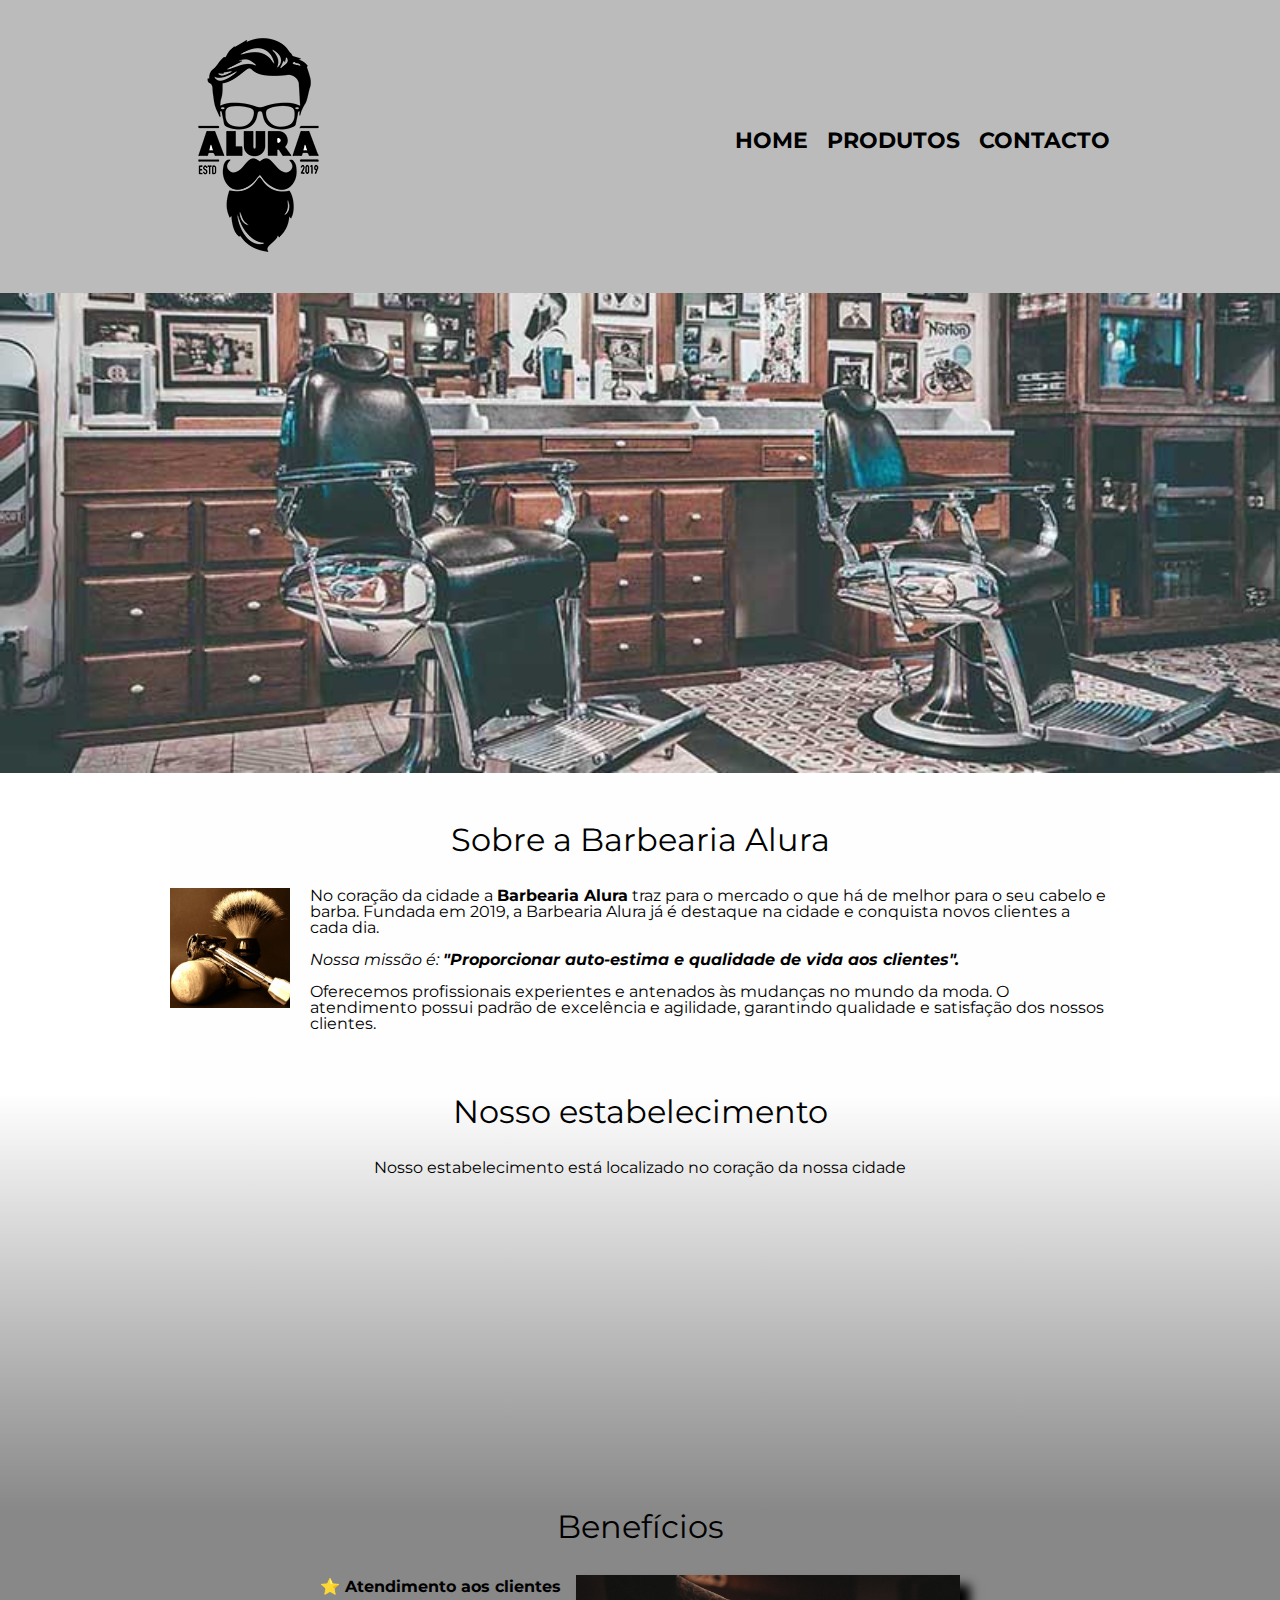
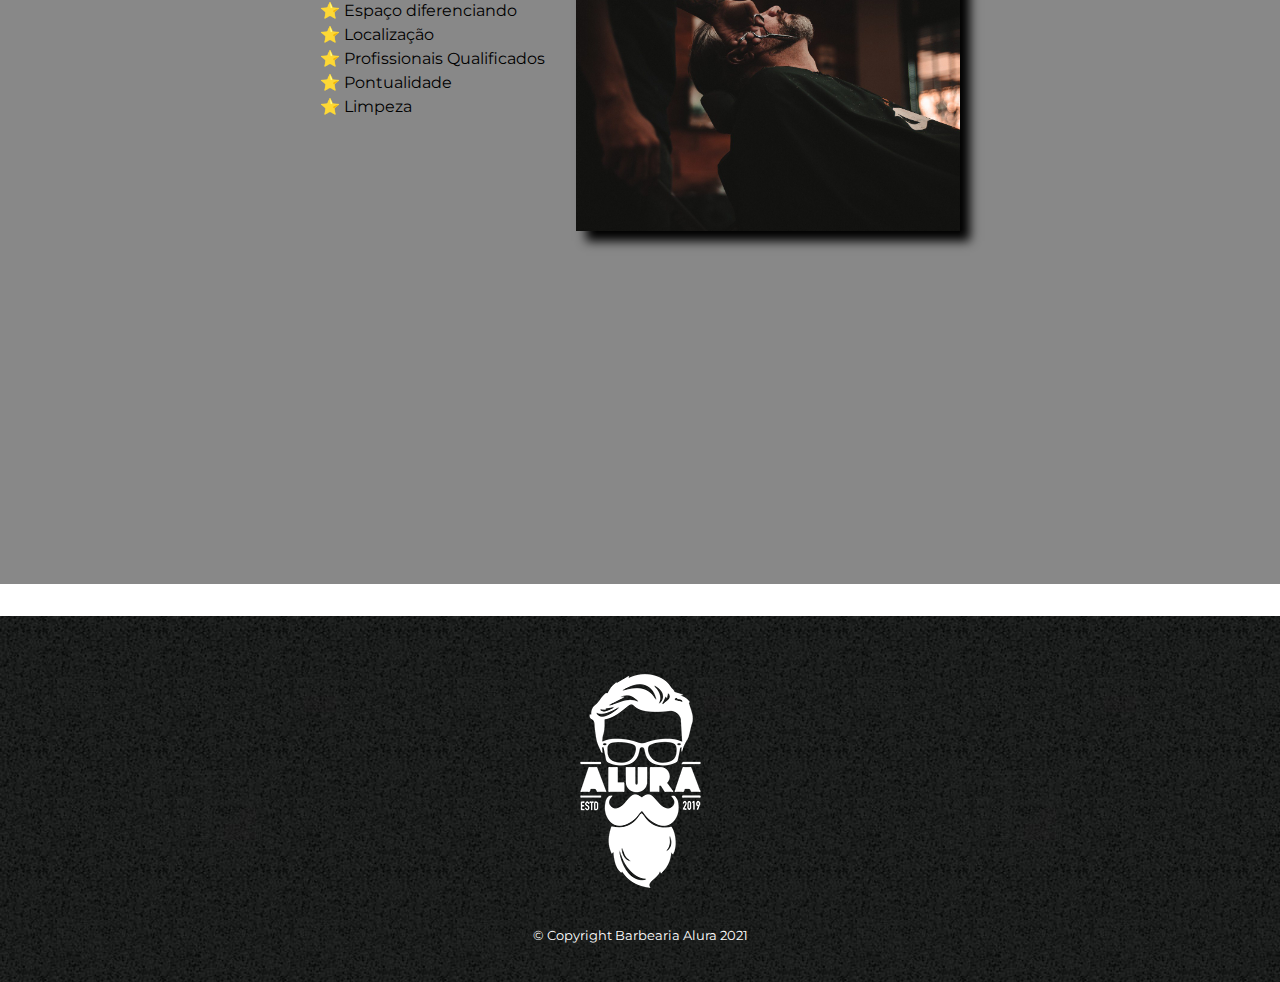
<file: Index.html>
<!DOCTYPE html>
    <html lang="pt-pt">
        <head>
            <meta charset="UTF-8">
            <meta name="viewport" content="width=device-width">
            <title>Barbearia Alura</title>

            <link rel="stylesheet" href="reset.css">
            <link rel="stylesheet" href="style.css">
            <link rel="preconnect" href="https://fonts.gstatic.com">
            <link href="https://fonts.googleapis.com/css2?family=Montserrat:ital,wght@0,100;0,700;1,100&display=swap" rel="stylesheet">
        </head>
        <body>
            <header>
                <div class="caixa">
                    <h1><img src="logo/logo.png"></h1>

                    <nav>
                        <ul>
                            <li><a href="index.html">Home</a></li>
                            <li><a href="Produtos.html">Produtos</a></li>
                            <li><a href="Contacto.html">Contacto</a></li>
                        </ul>
                    </nav>
                </div>
            </header>

            <img class="banner" src="Images/banner.jpg">

            <main>
                <section class="principal">
                    <h2 class="titulo-principal">Sobre a Barbearia Alura</h2>

                    <img class="utensilios" src="imagens/utensilios.jpg" alt="Utensilios da Barbearia da Alura">

                    <p>No coração da cidade a <strong>Barbearia Alura</strong> traz para o mercado o que 
                        há de melhor para o seu cabelo e barba. Fundada em 2019, 
                        a Barbearia Alura já é destaque na cidade e conquista novos clientes a cada dia.</p>

                    <p id="missao"><em>Nossa missão é: <strong>"Proporcionar auto-estima 
                        e qualidade de vida aos clientes".</strong></em></p>

                    <p>Oferecemos profissionais experientes e antenados às mudanças no mundo da moda. 
                        O atendimento possui padrão de excelência e agilidade, 
                        garantindo qualidade e satisfação dos nossos clientes.</p>
                </section>

            <section class="mapa">
                <h3 class="titulo-principal">Nosso estabelecimento</h3>
                <p>Nosso estabelecimento está localizado no coração da nossa cidade</p>
                <div class="mapa-conteudo">
                    <iframe src="https://www.google.com/maps/embed?pb=!1m18!1m12!1m3!1d58511.03142230826!2d-46.63018506334582!3d-23.5
                    z70617556771538!2m3!1f0!2f0!3f0!3m2!1i1024!2i768!4f13.1!3m3!1m2!1s0x94ce5a2b2ed7f3a1%3A0xab35da2f5ca62674!2sCaelum%20
                    -%20Escola%20de%20Tecnologia!5e0!3m2!1spt-PT!2spt!4v1622460682187!5m2!1spt-PT!2spt" 
                    width="100%" height="300" style="border:0;" allowfullscreen="" loading="lazy"></iframe>
                </div>
            </section>

            <section class="beneficios"> 
                <h3 class="titulo-principal">Benefícios</h3>

                <div class="conteudo-beneficios">
                        <ul class="lista-beneficios">
                            <li class="itens">Atendimento aos clientes</li>
                            <li class="itens">Espaço diferenciando</li>
                            <li class="itens">Localização</li>
                            <li class="itens">Profissionais Qualificados</li>
                            <li class="itens">Pontualidade</li>
                            <li class="itens">Limpeza</li>

                        </ul><img src="Images/beneficios.jpg" class="imagem-beneficios">
                
                </div>

                <div class="video">
                    <iframe width="100%" height="315" src="https://www.youtube.com/embed/wcVVXUV0YUY" title="YouTube video player" 
                    frameborder="0" allow="accelerometer; autoplay; clipboard-write; encrypted-media; gyroscope; picture-in-picture" 
                    allowfullscreen></iframe>
                </div>
            </section>
            </main>
            <footer>
                <img src="imagens/logo-branco.png">
                <p class="copyright">&copy; Copyright Barbearia Alura 2021</p>
            </footer>
        </body>
    </html>
</file>
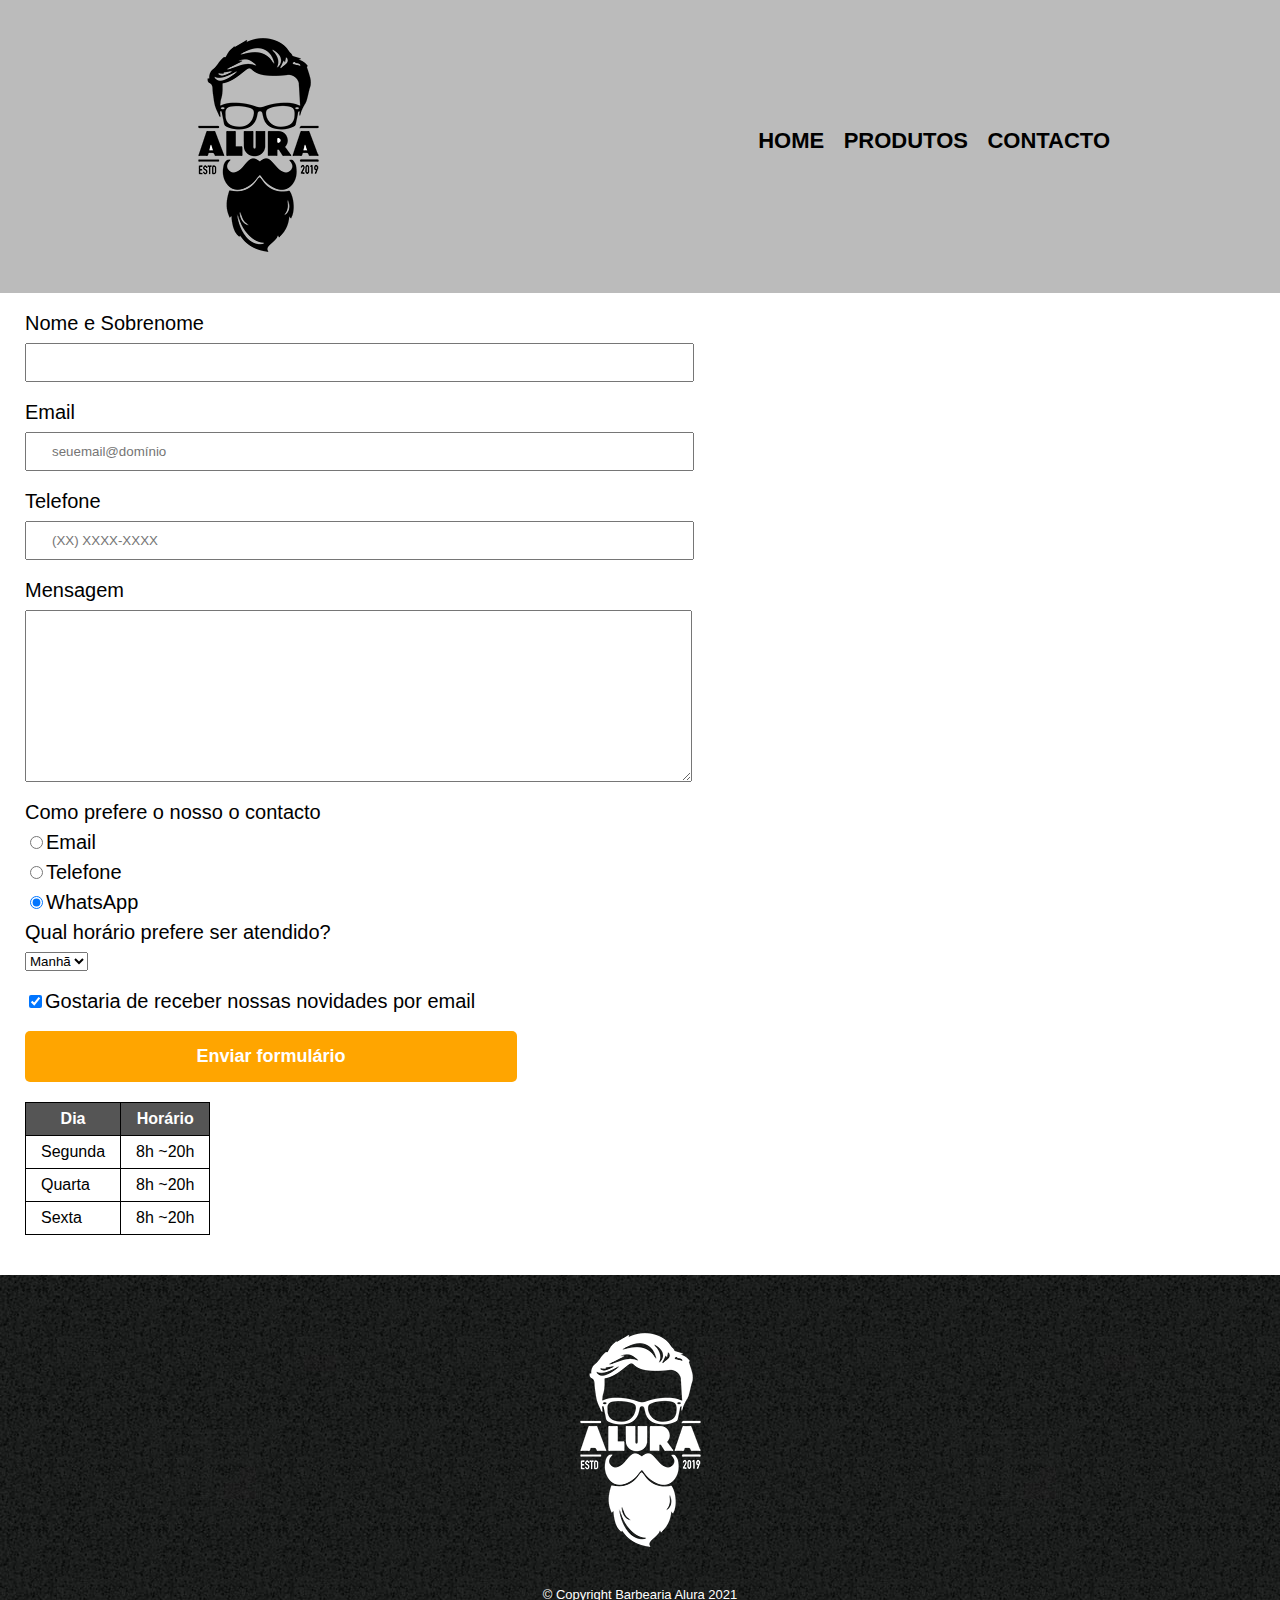
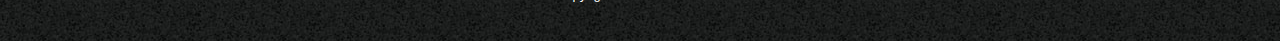
<file: Contacto.html>
<!Doctype html>
<html>
    <head>
        <meta charset="UTF-8">
        <title>Contacto - Barbearia Alura</title>
        
        <link rel="stylesheet" href="reset.css">
        <link rel="stylesheet" href="style.css">
    </head>
    <body>
        <header>
            <div class="caixa">
                <h1><img src="logo/logo.png" alt="Logo da Barbearia Alura"></h1>
                <nav>
                 <ul>
                    <li><a href="index.html">Home</a></li>
                    <li><a href="Produtos.html">Produtos</a></li>
                    <li><a href="Contacto.html">Contacto</a></li>
                    </ul>
                 </nav>
            </div>
        </header>
        <main>
            <form>
                <label for="nomesobrenome">Nome e Sobrenome</label>
                <input type="text" id="nomesobrenome" class="input-padrao" required>
                
                <label for="email">Email</label>
                <input type="email" id="email" class="input-padrao" required placeholder="seuemail@domínio">

                <label for="email">Telefone</label>
                <input type="tel" id="telefone" class="input-padrao" required placeholder="(XX) XXXX-XXXX">
                <label for="mensagem">Mensagem</label>
                <textarea cols="70" rows="10" id="mensagem" class="input-padrao" required></textarea>

                <fieldset>
                <legend>Como prefere o nosso o contacto</legend>
                <label for="radio-email"><input type="radio" name="Contacto" 
                    value="email" id="radio-email">Email</label>
                
                <label for="radio-telefone"><input type="radio" name ="Contacto" 
                value="telefone" id="radio-telefone">Telefone</label>

                <label for="radio-whatsapp"><input type="radio" name ="Contacto" 
                value="WhatsApp" id="radio-whatsapp" checked>WhatsApp</label>
            
                </fieldset>
            <fieldset>
            <legend> Qual horário prefere ser atendido?</legend>
            <select>
                <option>Manhã</option>
                <option>Tarde</option>
                <option>Noite</option>
            </select>
        </fieldset>
            <label class="checkbox"><input type="checkbox" checked>Gostaria de receber nossas novidades por email</label>

                <input type="submit" value="Enviar formulário" class="enviar">

            </form>
            <table>
                <thead>
                <tr>
                    <th>Dia</th>
                    <th>Horário</th>
                </thead>
                <tbody>
                <tr>
                    <td>Segunda</td>
                    <td>8h ~20h</td>
                </tr>
            

                <tr>
                    <td>Quarta</td>
                    <td>8h ~20h</td>
                </tr>
                <tr>
                    <td>Sexta</td>
                    <td>8h ~20h</td>
                </tr>
                </tbody>
            </table>
        </main>
        <footer>
            <img src="imagens/logo-branco.png" alt=" Logo da Barbearia Alura">
            <p class="copyright">&copy; Copyright Barbearia Alura 2021</p>
        </footer>
    </body>
</html>
</file>
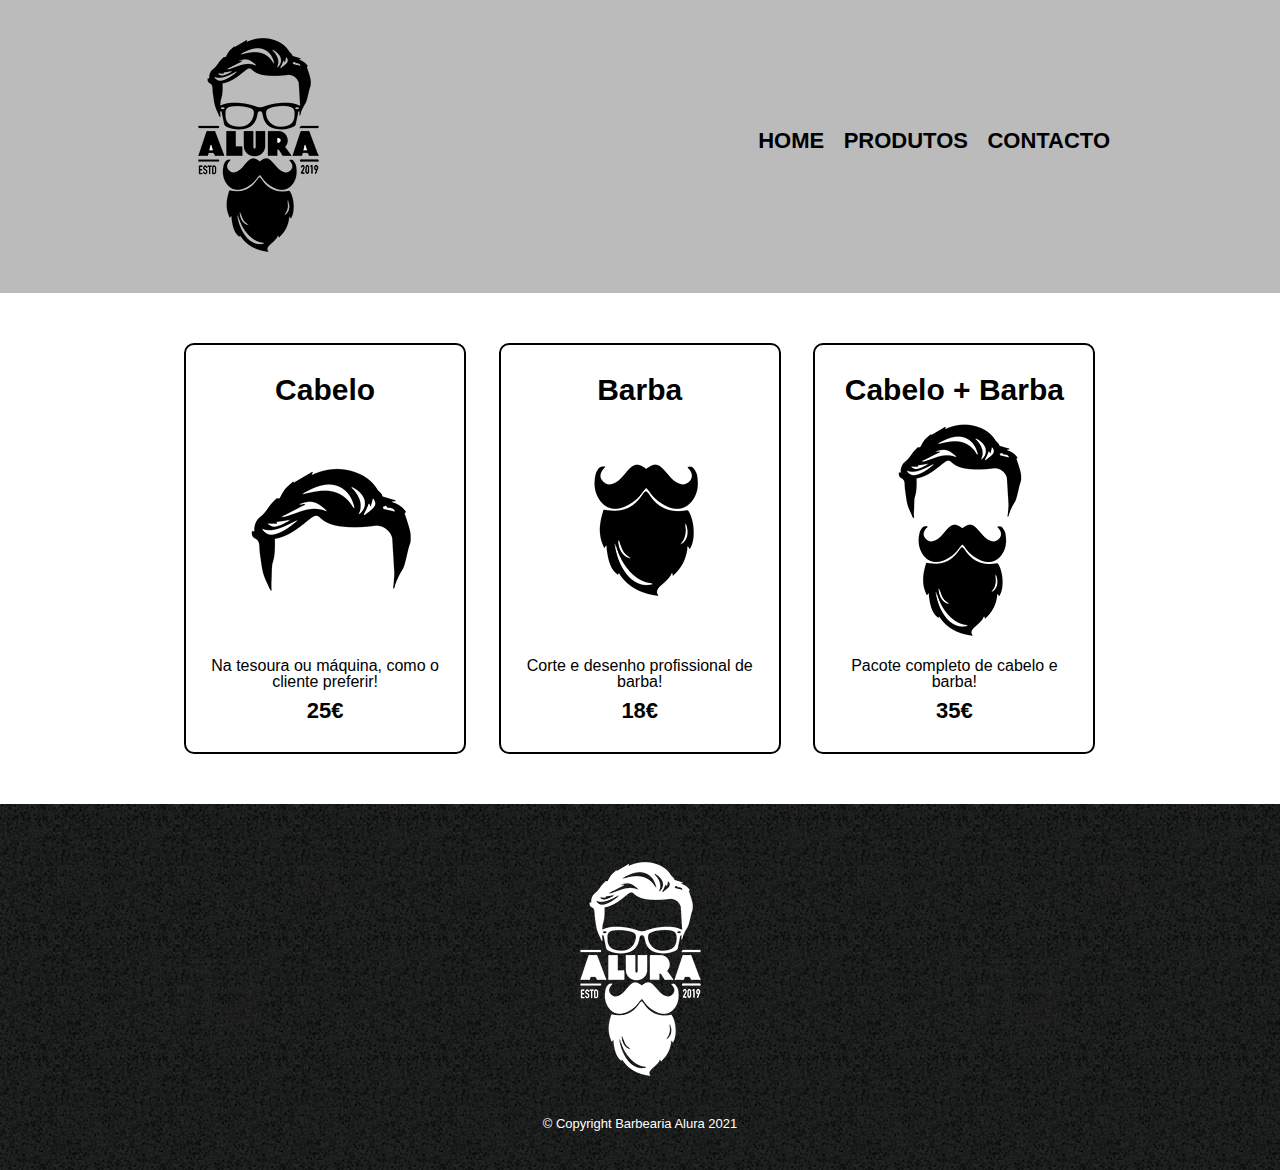
<file: Produtos.html>
<!Doctype html>
<html>
    <head>
        <meta charset="UTF-8">
        <title>Produtos - Barbearia Alura</title>
        
        <link rel="stylesheet" href="reset.css">
        <link rel="stylesheet" href="style.css">
    </head>
    <body>
        <header>
            <div class="caixa">
                <h1><img src="logo/logo.png"></h1>
                <nav>
                 <ul>
                    <li><a href="index.html">Home</a></li>
                    <li><a href="Produtos.html">Produtos</a></li>
                    <li><a href="Contacto.html">Contacto</a></li>
                    </ul>
                 </nav>
            </div>
        </header>

        <main>
            <ul class="produtos">
                <li>
                    <h2>Cabelo</h2>
                    <img src="imagens/cabelo.jpg">
                    <p class="produto-descricao">Na tesoura ou máquina, como o cliente preferir!</p>
                    <p class="produto-preco">25€</p>
                </li>
                <li>
                    <h2>Barba</h2>
                    <img src="imagens/barba.jpg">
                    <p class="produto-descricao">Corte e desenho profissional de barba!</p>
                    <p class="produto-preco">18€</p>
                </li>
                <li>
                    <h2>Cabelo + Barba</h2>
                    <img src="imagens/cabelo+barba.jpg">
                    <p class="produto-descricao">Pacote completo de cabelo e barba!</p>
                    <p class="produto-preco">35€</p>
                </li>
            </ul>
        </main>
        <footer>
            <img src="imagens/logo-branco.png">
            <p class="copyright">&copy; Copyright Barbearia Alura 2021</p>
        </footer>
    </body>
</html>
</file>
<file: style.css>
body {
    font-family: 'Montserrat', sans-serif;
}
header {
    background: #BBBBBB;
    padding: 20px 0;
}
.caixa {
    position: relative;
    width: 940px;
    margin: 0 auto;
}
nav {
    position: absolute;
    top: 110px;
    right: 0px;

}
nav li {
    display: inline;
    margin: 0 0 0 15px;

}
nav a {
    text-transform: uppercase;
    color: #000000;
    font-weight: bold;
    font-size: 22px;
    text-decoration: none;
}
nav a:hover {
    color: #C78C19;
    text-decoration: underline;
}
.produtos { 
    width: 940px;
    margin: 0 auto;
    padding: 50px 0;
}
.produtos li {
    display: inline-block;
    text-align: center;
    width: 30%;
    vertical-align: top;
    margin: 0 1.5%;
    padding: 30px 20px;
    box-sizing: border-box;
    border: 2px solid #000000;
    border-radius: 10px;
} 
.produtos li:hover {
    border-color: #C78C19;
}
.produtos li:active {
    border-color: #088C19;
}
.produtos li:hover h2 {
    font-size: 34px;
  
}
.produtos h2 {
    font-size: 30px;
    font-weight: bold;
}
.produtos-descricao {
    font-size: 18px;
}
.produto-preco {
    font-size: 22px;
    font-weight: bold;
    margin-top: 10px;
}
footer {
    text-align: center;
    background: url("imagens/bg.jpg");
    padding: 40px 0;
}
.copyright {
    color: #FFFFFF;
    font-size: 13px;
    margin: 20px 0 0;
   
}
form {
    margin: 20px 25px 0;
 
}
form label, form legend {
    display: block;
    font-size: 20px;
    margin:  0 0 10px;

}
.input-padrao {
    display: block;
    margin: 0 0 20px;
    padding: 10px 25px;
    width: 50%;
}
.checkbox {
    margin: 20px 0;
}
.enviar{
    width: 40%;
    padding: 15px 0;
    background: orange;
    color: white;
    font-weight: bold;
    font-size: 18px;
    border: none;
    border-radius: 5px;
    transition: 1s all;
    cursor: pointer;
}
.enviar:hover{
    background: darkorange;
    transform: scale(1.2);
}
table {
    margin: 20px 25px 40px;
}
thead {
    background: #555555;
    color: white;
    font-weight: bold;
}
td, th {
    border: 1px solid #000000;
    padding: 8px 15px; 
}
/* css da página inicial*/
.banner {
    width: 100%;
}
.titulo-principal{
    text-align: center;
    font-size: 2em;
    margin: 0 0 1em;
    clear: left;
}
.principal {
    padding: 3em 0;
    background: #FEFEFE;
    width: 940px;
    margin: 0 auto;
}
.principal p {
    margin: 0 0 1em;
}
.principal strong {
    font-weight: bold;
}
.principal em {
    font-style: italic;
}
.utensilios {
    width: 120px;
    float: left;
    margin: 0 20px 20px 0;
}
.mapa-conteudo {
    width: 940px;
    margin: 0 auto;
}
.mapa {
    padding: 3m 0;
    background:linear-gradient(#FEFEFE, #888888);

}
.mapa p {
    margin: 0 0 2em;
    text-align: center;
}
.beneficios {
    padding: 3m 0;
    background: #888888;
}
.conteudo-beneficios {
    width: 640px;
    margin: 0 auto; 
}
.lista-beneficios {
    width: 40%;
    display: inline-block;
    vertical-align: top;
}
.itens {
    line-height: 1.5;
}
.itens:first-child {
    font-weight: bold;
}
.itens:before {
    content: " ⭐ ";
}
.imagem-beneficios {
    width: 60%;
    opacity: 1;
    transition: 400ms;
    box-shadow: 10px 10px 10px  0 #000000;
}
.imagem-beneficios:hover {
    opacity: 0.7;
}
.video
 {
     width: 560px;
     margin: 2em auto;
 }
@media screen and (max-width: 480px) {
    .caixa, .principal, .conteudo-beneficios, .mapa-conteudo, .video {
        width: auto;
    }
    h1 {
        text-align: center;
    }
    nav {
        position: static;
    }
    .lista-beneficios, .imagem-beneficios {
        width: 100%;
    }
}
</file>
